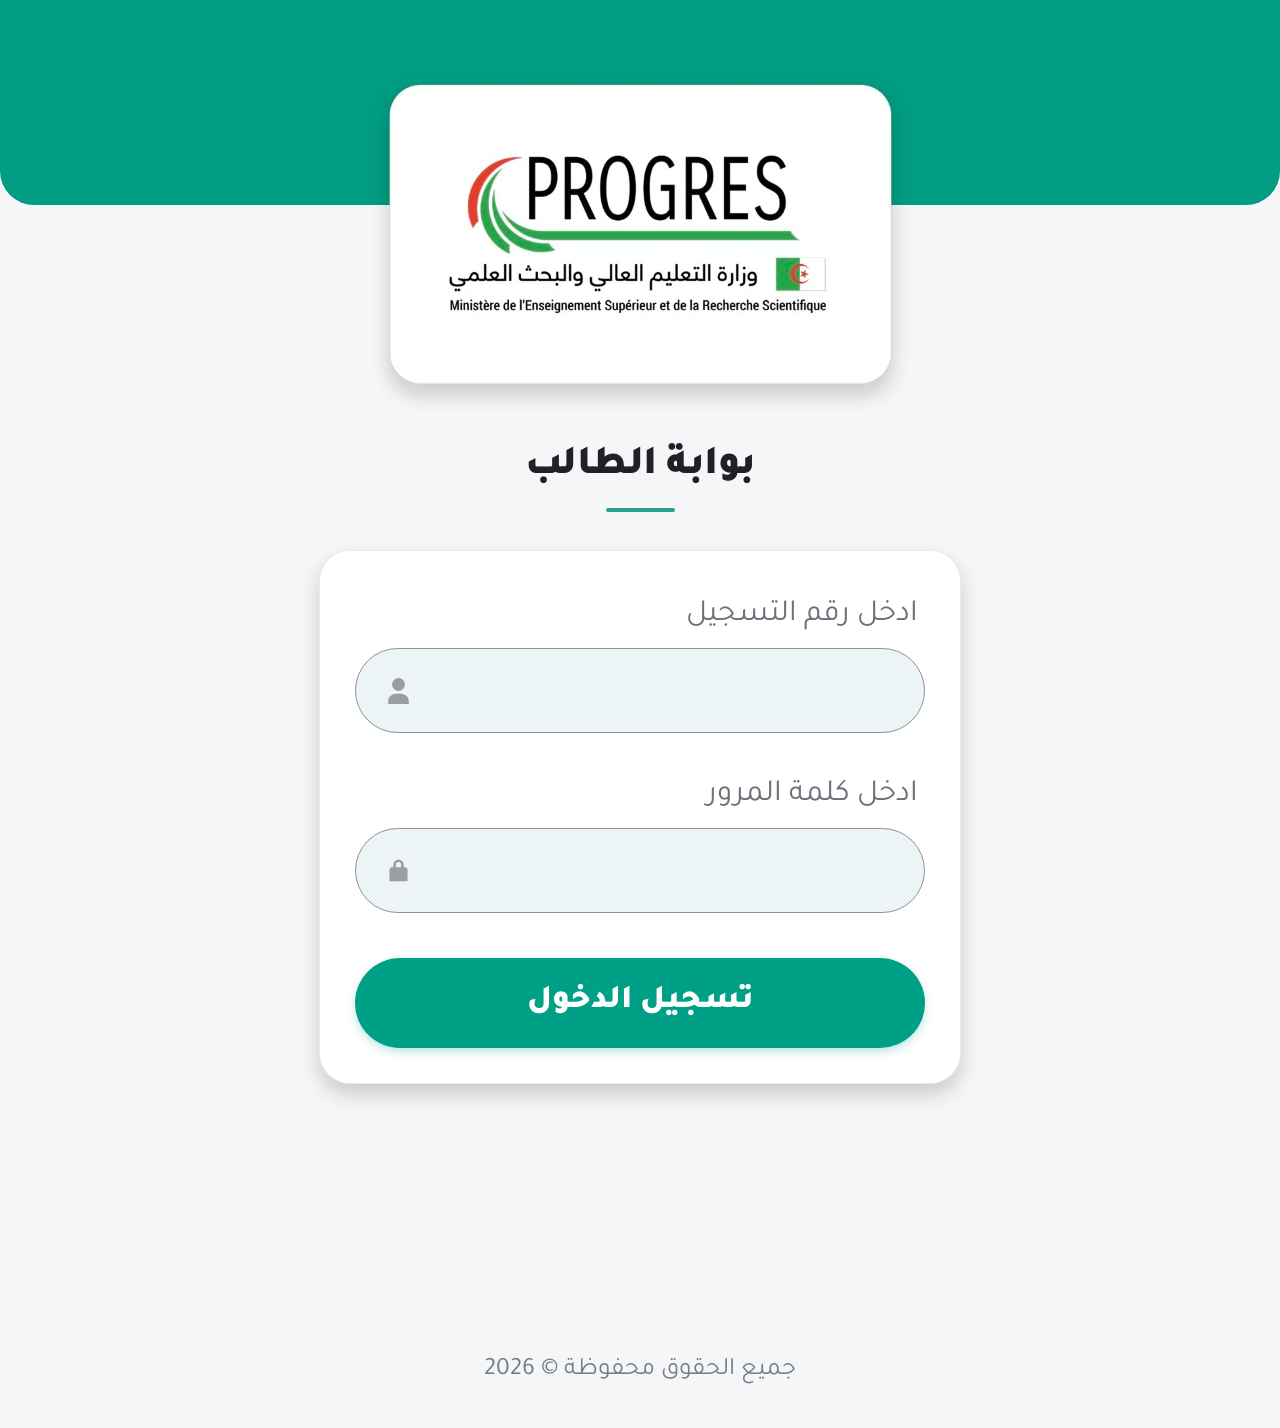
<file: index.html>
<!DOCTYPE html>
<html lang="ar" dir="rtl">
<head>
<meta charset="UTF-8">
<meta name="viewport" content="width=device-width, initial-scale=1.0, maximum-scale=1.0, user-scalable=no">
<title>بوابة الطالب</title>
<link rel="stylesheet" href="style.css">

</head>
<body class="login-locked">
<div id="loginScreen" class="login-screen">
  <div class="login-green-top" aria-hidden="true"></div>
  <div class="login-wrap">
    <img class="progres-logo" src="[data-uri]" alt="PROGRES - وزارة التعليم العالي والبحث العلمي">
    <h1 class="login-title">بوابة الطالب</h1>
    <div class="login-title-line" aria-hidden="true"></div>

    <div class="login-card">
      <form onsubmit="return loginStudent(event)" autocomplete="off">
        <div class="login-field">
          <label class="login-label" for="studentId">ادخل رقم التسجيل</label>
          <div class="login-input-wrap">
            <svg class="login-icon" viewBox="0 0 24 24" aria-hidden="true"><path fill="currentColor" d="M12 12a5 5 0 1 0 0-10 5 5 0 0 0 0 10Zm0 2c-5.33 0-8 2.67-8 6v2h16v-2c0-3.33-2.67-6-8-6Z"/></svg>
            <input id="studentId" class="login-input" type="text" inputmode="numeric" autocomplete="off" spellcheck="false" aria-label="رقم التسجيل" required>
          </div>
        </div>

        <div class="login-field">
          <label class="login-label" for="studentPassword">ادخل كلمة المرور</label>
          <div class="login-input-wrap">
            <svg class="login-icon" viewBox="0 0 24 24" aria-hidden="true"><path fill="currentColor" d="M17 9h-1V7a4 4 0 0 0-8 0v2H7a2 2 0 0 0-2 2v9h14v-9a2 2 0 0 0-2-2Zm-7-2a2 2 0 0 1 4 0v2h-4V7Z"/></svg>
            <input id="studentPassword" class="login-input" type="password" autocomplete="off" spellcheck="false" aria-label="كلمة المرور" required>
          </div>
        </div>

        <button class="login-button" type="submit">تسجيل الدخول</button>
        <div id="loginError" class="login-error">رقم التسجيل او كلمة السر خاطئة، يرجى تفحص بياناتكم</div>
      </form>
    </div>

    <p class="login-note">جميع الحقوق محفوظة © 2026</p>
  </div>
</div>

<div class="app">
  <header class="top">
    <button class="moon" type="button" aria-label="تبديل الوضع الليلي" onclick="toggleDarkMode()"><img class="moon-img" src="[data-uri]" alt=""></button>
    <h1 class="title">بوابة الطالب</h1>
  </header>

  <div class="banner" aria-label="إعلان" style="background:#fff;padding:0;">
    <img src="[data-uri]" alt="اكتشفوا برنامج STUDENT CAMPUS" style="display:block;width:100%;height:100%;object-fit:cover;">
  </div>

  <main class="grid">
    <button class="item" onclick="showSchedule()"><span class="icon"><img class="icon-img" src="[data-uri]" alt=""></span>الجدول الزمني</button>
    <button class="item" onclick="showMessage('تبرئة الإلكترونية','لا توجد بيانات')"><span class="icon"><img class="icon-img" src="[data-uri]" alt=""></span>تبرئة الإلكترونية</button>

    <button class="item" onclick="showMessage('الجدول الزمني للامتحانات','لا توجد بيانات')"><span class="icon"><img class="icon-img" src="[data-uri]" alt=""></span>الجدول الزمني للامتحانات</button>
    <button class="item" onclick="showGroup()"><span class="icon"><img class="icon-img" src="[data-uri]" alt=""></span>المجموعة و الفوج</button>

    <button class="item" onclick="showMessage('التقييم المستمر','لا توجد بيانات')"><span class="icon"><img class="icon-img" src="[data-uri]" alt=""></span>التقييم المستمر</button>
    <button class="item" onclick="showMessage('علامات الامتحانات','لا توجد بيانات')"><span class="icon"><img class="icon-img" src="[data-uri]" alt=""></span>علامات الامتحانات</button>

    <button class="item" onclick="showMessage('كشف النقاط','لا توجد بيانات')"><span class="icon"><img class="icon-img" src="[data-uri]" alt=""></span>كشف النقاط</button>
    <button class="item" onclick="showMessage('النسبة المئوية للمقاييس','أنت معفي من المقاييس لأن تخصصك غير شامل')"><span class="icon"><img class="icon-img" src="[data-uri]" alt=""></span>النسبة المئوية للمقاييس</button>

    <button class="item" onclick="showMessage('عطلة أكاديمية','لا توجد بيانات')"><span class="icon"><img class="icon-img" src="[data-uri]" alt=""></span>عطلة أكاديمية</button>
    <button class="item" onclick="showMessage('الديون','لا توجد بيانات')"><span class="icon"><img class="icon-img" src="[data-uri]" alt=""></span>الديون</button>

    <button class="item" onclick="showMessage('الغيابات و الإقصاءات','لا توجد بيانات')"><span class="icon"><img class="icon-img" src="[data-uri]" alt=""></span>الغيابات و الإقصاءات</button>
    <button class="item" onclick="showRegistration()"><span class="icon"><img class="icon-img" src="[data-uri]" alt=""></span>تسجيلي</button>

    <button class="item" onclick="showMessage('خدمات أخرى','لا توجد بيانات')"><span class="icon"><img class="icon-img" src="[data-uri]" alt=""></span>خدمات أخرى</button>
    <button class="item" onclick="showUniversityServices()"><span class="icon"><img class="icon-img" src="[data-uri]" alt=""></span>خدمات جامعية</button>
  </main>
</div>

<nav class="bottom">
  <button class="navbtn" onclick="navigateNav(0,this)"><span class="navicon"><img class="nav-img" src="[data-uri]" alt=""></span>حسابي</button>
  <button class="navbtn" onclick="navigateNav(1,this)"><span class="navicon"><img class="nav-img" src="[data-uri]" alt=""></span>بطاقاتي</button>
  <button class="navbtn active" onclick="navigateNav(2,this)"><span class="navicon"><img class="nav-img" src="[data-uri]" alt=""></span>الرئيسية</button>
</nav>

<script src="script.js"></script>

<div id="scheduleModal" class="modal" onclick="closeSchedule(event)">
  <div id="schedulePage" class="portal-page" onclick="event.stopPropagation()"></div>
</div>

<div id="infoModal" class="modal" onclick="closeInfo(event)">
  <div id="infoPage" class="portal-page" onclick="event.stopPropagation()"></div>
</div>

</body>
</html>
</file>
<file: style.css>
@import url('https://fonts.googleapis.com/css2?family=Tajawal:wght@400;500;700;800;900&display=swap');
*{box-sizing:border-box}
*{font-family:"Tajawal",sans-serif !important;}
body{
  margin:0;background:#f5f6f8;color:#202127;
  font-family:"Tajawal","Tajawal",sans-serif;
  min-height:100vh;
}
.app{max-width:700px;margin:auto;min-height:100vh;padding-bottom:105px}
.top{
  height:82px;display:flex;align-items:center;justify-content:space-between;
  padding:12px 32px 4px;
}
.title{font-size:35px;font-weight:800;margin:0}
.moon{font-size:31px;border:0;background:transparent;padding:0;cursor:pointer;display:flex;align-items:center;justify-content:center;}
.banner{
  margin:8px 40px 10px;height:168px;border-radius:17px;overflow:hidden;
  background:linear-gradient(135deg,#24a6a0,#008e85);
  box-shadow:0 2px 8px #0002;position:relative;
  display:flex;align-items:center;justify-content:center;color:white;text-align:center;
}
.banner .small{font-size:18px;font-weight:bold}
.banner .big{font-size:29px;font-weight:800;margin-top:7px}
.banner .sub{font-size:20px;letter-spacing:1px}
.grid{
  display:grid;grid-template-columns:1fr 1fr;gap:7px 20px;
  padding:0 40px;
}
.item{
  height:99px;border:0;border-radius:17px;background:#079b82;color:white;
  box-shadow:0 2px 5px #0002;display:flex;flex-direction:column;
  align-items:center;justify-content:center;gap:7px;
  font-family:inherit;font-size:20px;font-weight:800;
  cursor:pointer;line-height:1.15;
}
.icon{font-size:29px;line-height:1}
.bottom{
  position:fixed;bottom:0;left:50%;transform:translateX(-50%);
  width:min(100%,700px);height:104px;background:#30334e;z-index:9999;
  border-radius:20px 20px 0 0;padding:0 40px;
  display:grid;grid-template-columns:1fr 1fr 1fr;
  align-items:center;box-shadow:0 -2px 8px #0002;
}
.navbtn{
  height:90px;border:0;background:transparent;color:white;
  font-family:inherit;font-size:18px;display:flex;flex-direction:column;
  align-items:center;justify-content:center;gap:7px;border-radius:17px;
}
.navbtn.active{background:#079b82}

/* ===== Smooth horizontal navigation transition ===== */
.portal-page.nav-slide-in-left{animation:navSlideInLeft .34s cubic-bezier(.22,.61,.36,1) both;}
.portal-page.nav-slide-in-right{animation:navSlideInRight .34s cubic-bezier(.22,.61,.36,1) both;}
@keyframes navSlideInLeft{from{transform:translateX(32%);opacity:.35}to{transform:translateX(0);opacity:1}}
@keyframes navSlideInRight{from{transform:translateX(-32%);opacity:.35}to{transform:translateX(0);opacity:1}}
.modal.nav-slide-out-left{animation:navSlideOutLeft .28s cubic-bezier(.55,.06,.68,.19) both;}
.modal.nav-slide-out-right{animation:navSlideOutRight .28s cubic-bezier(.55,.06,.68,.19) both;}
.portal-page.nav-slide-out-left{animation:navSlideOutLeft .28s cubic-bezier(.55,.06,.68,.19) both;}
.portal-page.nav-slide-out-right{animation:navSlideOutRight .28s cubic-bezier(.55,.06,.68,.19) both;}
@keyframes navSlideOutLeft{from{transform:translateX(0);opacity:1}to{transform:translateX(-28%);opacity:0}}
@keyframes navSlideOutRight{from{transform:translateX(0);opacity:1}to{transform:translateX(28%);opacity:0}}
/* ===== Dark mode ===== */
body.dark-mode{background:#101216;color:#f4f6f8;}
body.dark-mode .app{background:#101216;}
body.dark-mode .title{color:#f4f6f8;}
body.dark-mode .banner{box-shadow:0 2px 10px rgba(0,0,0,.45);}
body.dark-mode .bottom{background:#171a27;box-shadow:0 -2px 10px rgba(0,0,0,.5);}
body.dark-mode .navbtn{color:#f5f5f5;}
body.dark-mode .navbtn.active{background:#079b82;}
body.dark-mode .modal{background:#101216;}
body.dark-mode .schedule-box,
body.dark-mode .message-box{background:#101216;color:#f4f6f8;}
body.dark-mode .schedule-head h2,
body.dark-mode .message-box h2{color:#f4f6f8;}
body.dark-mode .random-note{color:#b9bec8;}
body.dark-mode .schedule-table td{border-bottom-color:#2c303a;color:#f0f2f5;}
body.dark-mode .close{background:#292d36;color:#fff;}
body.dark-mode .screen-image{box-shadow:0 3px 12px rgba(0,0,0,.35);}
body.dark-mode .portal-page{background:#101216;}
body.dark-mode .portal-header{background:#101216!important;color:#f4f6f8!important;}
body.dark-mode .portal-header h2{color:#f4f6f8!important;}
body.dark-mode .portal-body{background:#101216!important;color:#f4f6f8;}
body.dark-mode .empty-title{color:#e9edf2;}
body.dark-mode .account-card,
body.dark-mode .previous-card,
body.dark-mode .registration-card{background:#1a1e27!important;color:#f4f6f8!important;}
body.dark-mode .muted{color:#aeb5c1!important;}
body.dark-mode .previous-title{color:#f4f6f8!important;}
body.dark-mode .service-card{box-shadow:0 3px 12px rgba(0,0,0,.3);}
body.dark-mode .moon-img{filter:brightness(0) invert(1);}
body.dark-mode .login-screen{background:#101216;}
body.dark-mode .login-title{color:#f4f6f8;}
body.dark-mode .login-sub,
body.dark-mode .login-note{color:#b9bec8;}
body.dark-mode .login-card{background:#1a1e27!important;color:#f4f6f8;}
body.dark-mode .login-label{color:#f4f6f8;}
body.dark-mode .login-input{background:#252a34;color:#fff;border-color:#3b414d;}
body.dark-mode .login-input::placeholder{color:#9ca3af;}

@media (prefers-reduced-motion: reduce){
  .portal-page.nav-slide-in-left,.portal-page.nav-slide-in-right,.modal.nav-slide-out-left,.modal.nav-slide-out-right,.portal-page.nav-slide-out-left,.portal-page.nav-slide-out-right{animation:none!important}
}
.navicon{font-size:29px}
@media(max-width:480px){
 .top{height:76px;padding:10px 31px}
 .title{font-size:31px}.moon{font-size:28px}
 .banner{margin:7px 40px 9px;height:166px}
 .grid{padding:0 40px;gap:7px 20px}
 .item{height:99px;font-size:19px}
 .bottom{height:101px;padding:0 40px}
}

.modal{
  display:none;position:fixed;inset:0;background:#fff;z-index:100;
  align-items:stretch;justify-content:stretch;padding:0;
}
.modal.show{display:flex}
.schedule-box{
  width:100%;height:100vh;max-height:none;overflow:auto;background:#fff;
  border-radius:0;padding:24px;box-shadow:none;
  direction:rtl;box-sizing:border-box;
}
.schedule-head{display:flex;align-items:center;justify-content:space-between}
.schedule-head h2{margin:0;font-size:26px}
.close{
  border:0;background:#eee;color:#333;width:40px;height:40px;border-radius:50%;
  font-size:28px;line-height:1;cursor:pointer;
}
.random-note{color:#666;margin:8px 0 15px}
.schedule-table{width:100%;border-collapse:collapse;font-size:16px}
.schedule-table th,.schedule-table td{
  padding:12px 7px;border-bottom:1px solid #e4e4e4;text-align:center
}
.schedule-table th{background:#079b82;color:white}
.new-schedule{
  width:100%;margin-top:17px;padding:13px;border:0;border-radius:12px;
  background:#079b82;color:white;font-family:inherit;font-size:16px;font-weight:bold;
}


.message-box{
  width:100%;height:100vh;max-height:none;overflow:auto;background:#fff;
  border-radius:0;padding:28px 24px 40px;text-align:center;box-shadow:none;
  box-sizing:border-box;
}
.message-box h2{margin:5px 0 24px;font-size:28px;color:#202127}
.message-box p{font-size:20px;line-height:1.9;margin:14px 0;color:#30333b}
.group-card{
  background:#079b82;color:white;border-radius:16px;padding:18px;margin-top:12px;
  font-size:22px;font-weight:800;
}


.screen-image{
  width:100%;
  height:auto;
  display:block;
  border-radius:14px;
}


.icon-img{width:42px;height:42px;object-fit:contain;display:block}
.nav-img{width:30px;height:30px;object-fit:contain;display:block}
.moon-img{width:39px;height:39px;object-fit:contain;display:block}

/* ===== Login screen - matched to reference design ===== */
body.login-locked .app, body.login-locked .bottom, body.login-locked .modal{display:none!important}
.portal-page{padding-bottom:125px!important;}
.login-screen{
  min-height:100vh;position:relative;overflow:hidden;background:#f5f6f8;
  font-family:"Tajawal","Tajawal",sans-serif;display:block;padding:0;
}
.login-green-top{
  position:absolute;top:0;left:0;width:100%;height:205px;
  background:#009d83;border-radius:0 0 34px 34px;z-index:0;
}
.login-wrap{
  position:relative;z-index:1;min-height:100vh;width:100%;
  display:flex;flex-direction:column;align-items:center;padding:84px 0 42px;
}
.progres-logo{
  width:min(71%,503px);height:auto;display:block;border-radius:30px;
  box-shadow:0 10px 20px rgba(0,0,0,.18);object-fit:cover;
}
.login-title{
  text-align:center;margin:59px 0 0;color:#202127;font-size:41px;
  line-height:1.15;font-weight:900;letter-spacing:-.5px;
}
.login-title-line{width:69px;height:4px;border-radius:5px;background:#2aa18d;margin:17px 0 38px}
.login-card{
  width:calc(100% - 68px);max-width:642px;background:#fff;border-radius:31px;
  padding:49px 35px 35px;box-shadow:0 10px 20px rgba(0,0,0,.18);
  border:1px solid #e9ecee;
}
.login-field{margin:0 0 47px;position:relative}
.login-label{
  display:block;margin:0 7px 17px;text-align:right;color:#6d7179;
  font-size:31px;line-height:1;font-weight:400;
}
.login-input-wrap{position:relative;width:100%}
.login-input{
  width:100%;height:85px;border:1.5px solid #8f9195;border-radius:45px;
  padding:0 70px 0 28px;outline:none;font-family:inherit;font-size:22px;
  background:#edf4f5;direction:ltr;text-align:left;transition:.18s;color:#30333b;
}
.login-input:focus{border-color:#079b82;box-shadow:0 0 0 4px #079b8217;background:#f4fafa}
.login-input::placeholder{color:transparent}
.login-icon{
  position:absolute;left:28px;top:50%;transform:translateY(-50%);
  width:31px;height:31px;color:#9b9da1;pointer-events:none;
}
.login-button{
  width:100%;height:90px;border:0;border-radius:45px;background:#00a087;color:#fff;
  font-family:inherit;font-size:33px;font-weight:900;cursor:pointer;
  box-shadow:0 4px 8px rgba(0,160,135,.25);margin-top:-2px;
}
.login-button:active{transform:translateY(1px)}
.login-error{
  display:none;margin:14px 0 0;background:#ffe5e5;border:1px solid #ef9a9a;
  color:#b42318;border-radius:13px;padding:12px 13px;font-size:14px;font-weight:700;
  line-height:1.6;text-align:center
}
.login-error.show{display:block}
.login-note{color:#777d86;font-size:25px;margin:272px 0 0;text-align:center;font-weight:400}
@media(max-width:560px){
  .login-wrap{padding-top:84px;padding-bottom:30px}
  .login-green-top{height:205px;border-radius:0 0 34px 34px}
  .progres-logo{width:calc(100% - 206px);min-width:410px;max-width:503px}
  .login-title{font-size:41px;margin-top:58px}
  .login-title-line{margin-top:16px;margin-bottom:38px}
  .login-card{width:calc(100% - 68px);padding:48px 35px 35px;border-radius:31px}
  .login-label{font-size:31px;margin-bottom:17px}
  .login-field{margin-bottom:47px}
  .login-input{height:85px;font-size:22px}
  .login-button{height:90px;font-size:33px}
  .login-note{font-size:25px;margin-top:272px}
}
@media(max-width:480px){
  .progres-logo{width:calc(100% - 72px);min-width:0}
  .login-title{font-size:35px;margin-top:55px}
  .login-title-line{width:68px;margin-bottom:33px}
  .login-card{width:calc(100% - 34px);padding:37px 34px 32px;border-radius:29px}
  .login-label{font-size:25px;margin-bottom:16px}
  .login-field{margin-bottom:39px}
  .login-input{height:72px;border-radius:38px;padding-left:58px;font-size:19px}
  .login-icon{left:27px;width:27px;height:27px}
  .login-button{height:73px;border-radius:38px;font-size:28px}
  .login-note{font-size:19px;margin-top:235px}
}
@media(max-width:380px){
  .login-wrap{padding-top:62px}
  .login-green-top{height:178px}
  .progres-logo{width:calc(100% - 30px)}
  .login-title{font-size:31px}
  .login-card{width:calc(100% - 24px);padding:30px 24px 28px}
  .login-label{font-size:22px}
  .login-input{height:64px}
  .login-button{height:66px;font-size:25px}
  .login-note{font-size:17px;margin-top:180px}
}


/* ===== Elegant one-second text entrance ===== */
@keyframes professionalTextEntrance {
  0% { transform: translateY(0); opacity: .35; }
  22% { transform: translateY(-8px); opacity: 1; }
  48% { transform: translateY(4px); }
  72% { transform: translateY(-3px); }
  100% { transform: translateY(0); opacity: 1; }
}
.page-text-animate {
  animation: professionalTextEntrance 1s cubic-bezier(.22,.61,.36,1) both;
}
@media (prefers-reduced-motion: reduce) {
  .page-text-animate { animation: none; opacity: 1; transform: none; }
}

/* ===== Reference-style inner pages ===== */
.modal{background:#f5f6f8;z-index:50}
.portal-page{width:100%;height:100vh;min-height:100vh;overflow-y:auto;background:#f5f6f8;color:#24262d;position:relative;font-family:"Tajawal",sans-serif}
.portal-header{height:130px;background:#009f86;color:#fff;display:flex;align-items:center;justify-content:center;position:relative;padding:28px 70px 0;box-shadow:0 2px 5px rgba(0,0,0,.08)}
.portal-header h2{margin:0;font-size:35px;line-height:1.1;font-weight:900;text-align:center}
.portal-back{position:absolute;right:35px;top:20px;width:76px;height:76px;border:0;border-radius:50%;background:rgba(255,255,255,.13);color:#fff;font-size:45px;line-height:1;cursor:pointer;display:flex;align-items:center;justify-content:center}
.portal-body{padding:22px 28px 55px;max-width:760px;margin:auto}
.empty-state{min-height:calc(100vh - 152px);display:flex;flex-direction:column;align-items:center;justify-content:center;text-align:center;padding:20px}
.empty-illustration{width:min(78vw,430px);height:auto;display:block;margin-bottom:25px}
.empty-title{margin:0;color:#16181d;font-size:34px;line-height:1.45;font-weight:900}
.empty-muted{color:#6d7482}
.icon-circle{width:92px;height:92px;border-radius:50%;background:#eef0f4;display:flex;align-items:center;justify-content:center;color:#707887;font-size:50px;margin-bottom:25px}
.year-row{display:flex;justify-content:center;gap:18px;flex-wrap:wrap;margin:0 0 20px}
.year-pill{min-width:230px;padding:11px 22px;border:3px solid #2c9c89;color:#188d7b;background:#f7fffd;border-radius:38px;font-size:29px;font-weight:900;text-align:center}
.day-tabs{display:flex;gap:15px;overflow-x:auto;padding:12px 0 17px;scrollbar-width:none;direction:rtl}
.day-tabs::-webkit-scrollbar{display:none}
.day-tab{flex:0 0 auto;min-width:122px;height:72px;padding:0 22px;border:1px solid #e1e4e8;background:#fff;color:#6e7480;border-radius:38px;font:800 25px "Tajawal";box-shadow:0 1px 2px #00000008}
.day-tab.active{background:#079f86;color:#fff;border-color:#079f86}
.reference-table{width:100%;border-collapse:separate;border-spacing:0 10px;margin-top:5px;font-size:18px}
.reference-table th{background:#009f86;color:#fff;padding:15px 10px;font-size:18px}
.reference-table th:first-child{border-radius:0 14px 14px 0}.reference-table th:last-child{border-radius:14px 0 0 14px}
.reference-table td{background:#fff;padding:17px 10px;text-align:center;border-top:1px solid #e6e7ea;border-bottom:1px solid #e6e7ea}
.reference-table td:first-child{border-right:1px solid #e6e7ea;border-radius:0 14px 14px 0}.reference-table td:last-child{border-left:1px solid #e6e7ea;border-radius:14px 0 0 14px}
.reference-table td b{color:#078f7b}
.primary-ref-btn{width:100%;border:0;border-radius:16px;background:#079f86;color:#fff;padding:15px;font:800 18px "Tajawal";margin-top:15px}
.schedule-intensive .day-tabs{margin-bottom:8px}
.schedule-summary{background:#fff;border-radius:20px;padding:18px 20px;margin:8px 0 10px;box-shadow:0 5px 14px rgba(0,0,0,.06);text-align:right}
.schedule-summary h3{margin:0 0 5px;color:#079f86;font-size:25px;font-weight:900}
.schedule-summary span{color:#707887;font-size:16px;font-weight:700}
.intensive-table{border-spacing:0 6px;margin-top:4px;font-size:16px}
.intensive-table th{padding:12px 7px;font-size:16px}
.intensive-table td{padding:12px 7px}
.intensive-table td:first-child,.intensive-table th:first-child{width:42px}
.intensive-table td b{font-size:17px}
.subjects-note{margin-top:12px;padding:13px 15px;background:#eefaf7;border:1px solid #d7f1eb;border-radius:15px;color:#247d70;text-align:center;font-size:15px;font-weight:700}
.service-grid{display:grid;grid-template-columns:1fr 1fr;gap:24px;padding-top:20px}
.service-card{min-height:315px;border-radius:34px;padding:28px 24px 24px;color:#fff;display:flex;flex-direction:column;justify-content:space-between;box-shadow:0 13px 22px rgba(0,0,0,.10);text-align:right}
.service-card.transport{background:linear-gradient(135deg,#53c9c1,#42b9b0)}.service-card.food{background:linear-gradient(135deg,#ff681e,#ff5418)}
.service-card .service-icon{width:75px;height:75px;border-radius:50%;background:rgba(255,255,255,.17);display:flex;align-items:center;justify-content:center;font-size:40px}
.service-card h3{font-size:34px;margin:22px 0 0;font-weight:900}.service-card p{font-size:24px;line-height:1.45;margin:8px 0 0}
.registration-card{background:linear-gradient(145deg,#08b89b,#16c6a9);border-radius:27px;color:#fff;padding:26px 24px;box-shadow:0 12px 24px #008f7d25;margin-bottom:28px;position:relative;overflow:hidden}
.registration-card:after{content:"";position:absolute;width:220px;height:220px;border-radius:50%;left:-70px;bottom:-130px;background:#ffffff10}
.registration-top{display:flex;justify-content:space-between;align-items:flex-start;gap:10px}.registration-year{background:#ffffff20;border-radius:25px;padding:10px 15px;font-size:21px;font-weight:800}.registration-name{font-size:33px;font-weight:900}.registration-sub{font-size:18px;opacity:.8;margin-top:4px}.registration-line{height:1px;background:#ffffff35;margin:20px 0}.registration-tags{display:flex;gap:10px;flex-wrap:wrap}.registration-tag{background:#ffffff18;border-radius:22px;padding:10px 15px;font-size:18px}
.previous-title{font-size:28px;font-weight:900;color:#4b5668;margin:18px 0}.previous-card{background:#fff;border:1px solid #e0e3e7;border-radius:25px;padding:22px;box-shadow:0 2px 5px #0000000a}.previous-card .line{display:flex;justify-content:space-between;align-items:center;gap:12px}.previous-card .badge{background:#eef3ff;color:#3f7bdc;border-radius:14px;padding:10px 13px;font-weight:900}.previous-card .muted{color:#9aa2ae;font-size:18px}.previous-card .tag{display:inline-block;background:#f2edff;color:#8054cf;padding:10px 14px;border-radius:14px;margin-top:18px;font-size:18px}
@media(max-width:560px){.portal-header{height:130px;padding-top:30px}.portal-header h2{font-size:32px}.portal-back{right:32px;top:20px;width:76px;height:76px}.portal-body{padding-left:24px;padding-right:24px}.empty-state{min-height:calc(100vh - 150px)}.empty-title{font-size:31px}.day-tab{min-width:115px;font-size:23px}.service-grid{gap:18px}.service-card{min-height:310px;border-radius:32px;padding:25px 21px}.service-card h3{font-size:31px}.service-card p{font-size:21px}.registration-name{font-size:30px}}
@media(max-width:430px){.portal-header h2{font-size:29px}.portal-back{width:64px;height:64px;font-size:38px;right:22px;top:22px}.portal-header{padding-left:65px;padding-right:65px}.portal-body{padding-left:20px;padding-right:20px}.empty-illustration{width:92vw}.empty-title{font-size:28px}.year-pill{min-width:210px;font-size:25px}.service-grid{gap:14px}.service-card{min-height:280px;padding:20px 17px;border-radius:29px}.service-card .service-icon{width:65px;height:65px;font-size:34px}.service-card h3{font-size:27px}.service-card p{font-size:19px}}

.account-page{
  padding:32px 22px 120px;
  min-height:calc(100vh - 90px);
  display:flex;
  flex-direction:column;
  align-items:center;
}
.account-card{
  width:min(100%,620px);
  background:#fff;
  border-radius:20px;
  padding:8px 24px;
  box-shadow:0 8px 28px rgba(0,0,0,.08);
  border:1px solid #edf1ef;
}
.account-row{
  display:flex;
  align-items:center;
  justify-content:space-between;
  gap:18px;
  padding:22px 4px;
  border-bottom:1px solid #e8ecea;
  font-family:"Tajawal",sans-serif;
}
.account-row:last-child{border-bottom:0}
.account-label{font-size:18px;font-weight:800;color:#16845f;white-space:nowrap}
.account-value{font-size:19px;font-weight:700;color:#26332e;text-align:left}
.logout-btn{
  width:min(100%,620px);
  margin-top:30px;
  border:0;
  border-radius:14px;
  padding:17px 20px;
  background:#e53935;
  color:#fff;
  font-family:"Tajawal",sans-serif;
  font-size:20px;
  font-weight:800;
  cursor:pointer;
  box-shadow:0 8px 18px rgba(229,57,53,.22);
}
.logout-btn:active{transform:scale(.98)}
@media(max-width:480px){
  .account-row{padding:19px 2px;gap:10px}
  .account-label{font-size:16px}
  .account-value{font-size:16px}
  .logout-btn{font-size:18px}
}
</file>
